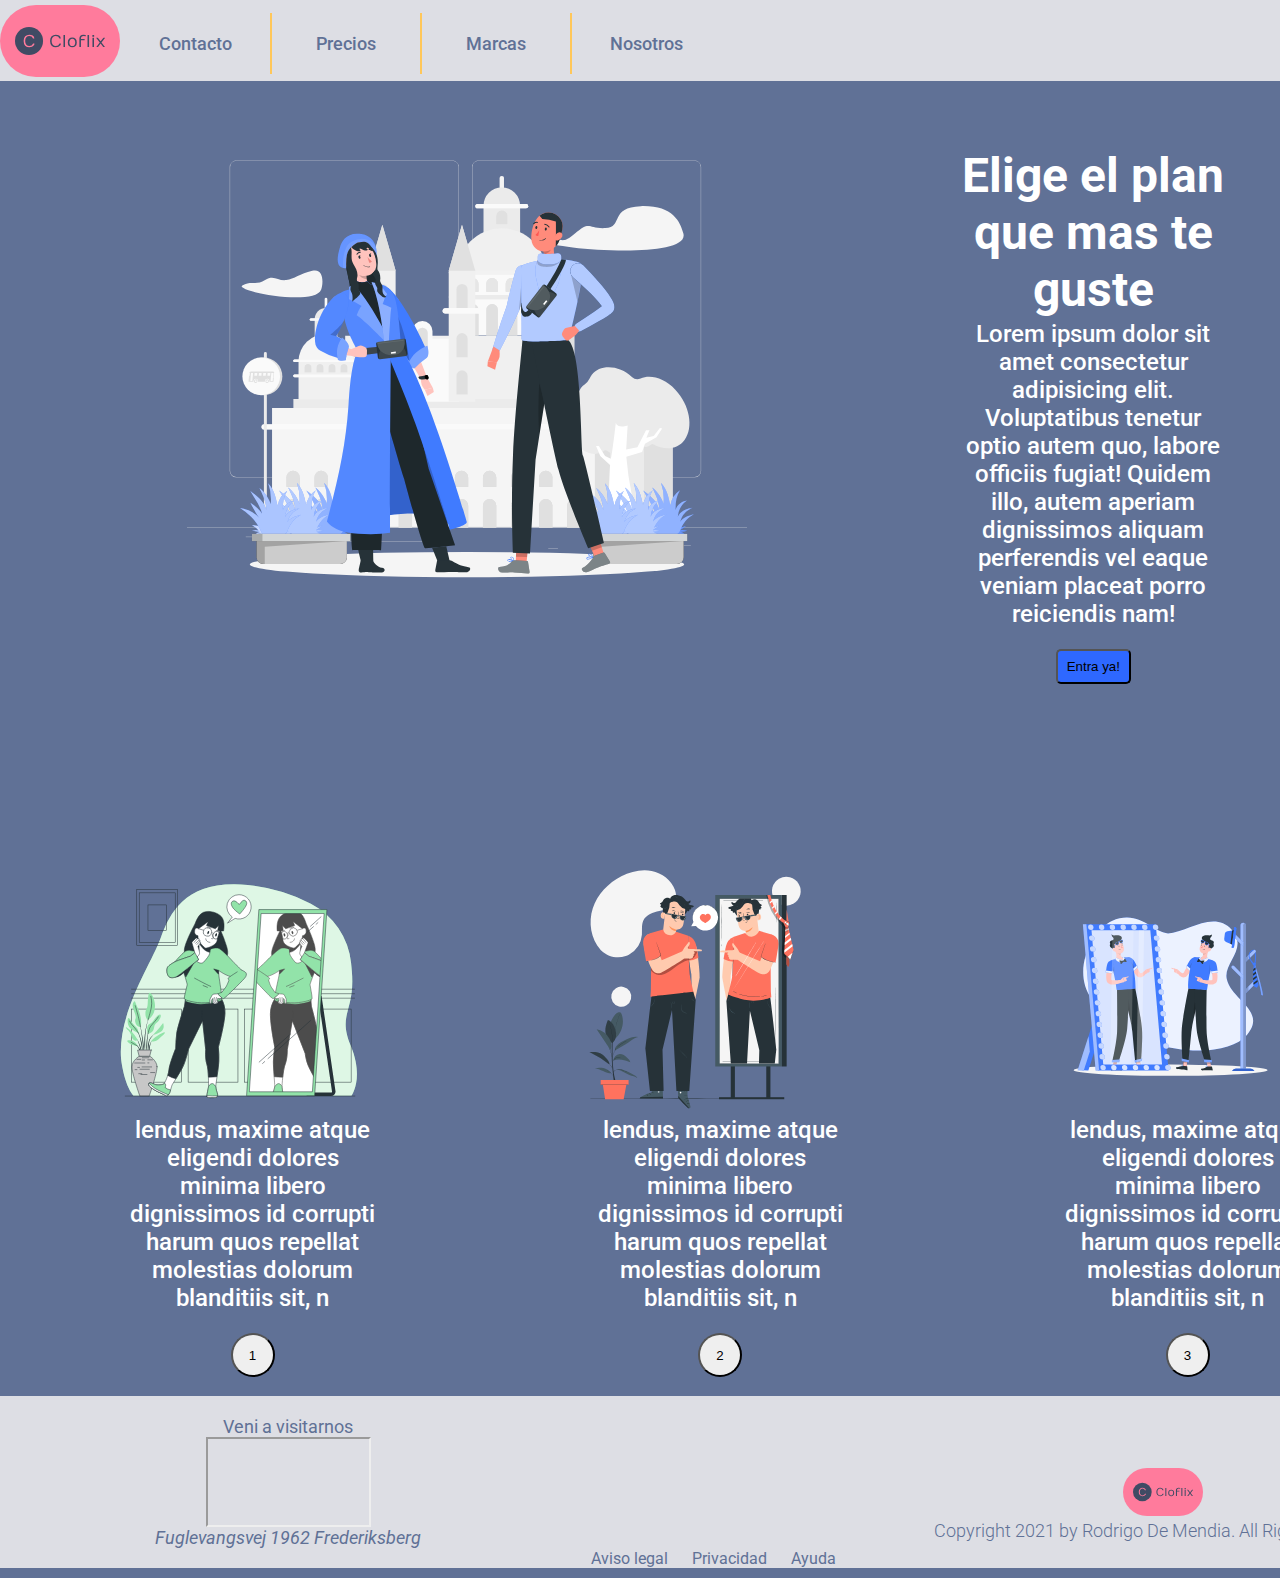
<file: index.html>
<!DOCTYPE html>
<html lang="en">
<head>
    <meta charset="UTF-8">
    <meta http-equiv="X-UA-Compatible" content="IE=edge">
    <meta name="viewport" content="width=device-width, initial-scale=1.0">
    <link
    rel="stylesheet"
    href="https://cdnjs.cloudflare.com/ajax/libs/animate.css/4.1.1/animate.min.css"/>
    <link rel="stylesheet" href="css/css.css">
    <link rel="preconnect" href="https://fonts.googleapis.com">
    <link rel="preconnect" href="https://fonts.gstatic.com" crossorigin>
    <link href="https://fonts.googleapis.com/css2?family=Fruktur&family=Mohave:ital,wght@0,300;1,500&family=Roboto:ital,wght@0,400;0,500;0,900;1,400;1,500&display=swap" rel="stylesheet">
    <title>Vestite</title>
</head>
<body class="container-grid">
    
        <header class="header">
            
                <nav class="header-nav">
                    
                    <ul class="ul">
                        <li><a href="index.html"><img class="logo animate__animated animate__backInRight" src="media/logo.svg"alt=""></a></li>   
                    </ul>

                    <ul class="ul animate__animated animate__rubberBand">
                        <li class="nav-li-1"><a href="Contacto.html">
                        Contacto</a></li>
                        <li class="nav-li"><a href="Precios.html">
                        Precios</a></li>
                        <li class="nav-li"><a href="Marcas.html">
                        Marcas</a></li>
                        <li class="nav-li"><a href="Nosotros.html">
                        Nosotros</a></li>
                    </ul>

                </nav>
        </header>
        
        <main class="main">

            <div class="container-inicio-1">
                <img class="imagen-principal animate__animated animate__backInUp" src="media/Waist bag-rafiki.svg" alt=""></img>
                <div class="texto-principal">
                    <h1 class="animate__animated animate__backInDown">Elige el plan que mas te guste</h1>
                    <p class="parrafo-index">Lorem ipsum dolor sit amet consectetur adipisicing elit. Voluptatibus tenetur optio autem quo, labore officiis fugiat! Quidem illo, autem aperiam dignissimos aliquam perferendis vel eaque veniam placeat porro reiciendis nam!
                    </p>
                    <br>
                    <div class="container-boton-animado">
                        <button class="boton-animado">Entra ya!</button>  
                    </div>
                </div>
        
            </div>
    
            <div class="container-inicio-2">
                <div class="container-index">          
                    <img class="imagen-index" src="media/Hight Self-esteem-bro.svg">
                    <p class="parrafo-index">lendus, maxime atque eligendi dolores minima libero dignissimos id corrupti harum quos repellat molestias dolorum blanditiis sit, n</p>
                    <br>
                    <button class="button-index">1</button>
                    <br>
                </div>
    
                <div class="container-index">
                    <img class="imagen-index" src="media/Hight Self-esteem-pana (1).svg">
                    <p class="parrafo-index">lendus, maxime atque eligendi dolores minima libero dignissimos id corrupti harum quos repellat molestias dolorum blanditiis sit, n</p>
                    <br>
                    <button class="button-index">2</button>
                    <br>
                </div>
                
                <div class="container-index">
                    <img class="imagen-index" src="media/Hight Self-esteem-rafiki (1).svg">
                    <p class="parrafo-index">lendus, maxime atque eligendi dolores minima libero dignissimos id corrupti harum quos repellat molestias dolorum blanditiis sit, n</p>
                    <br>
                    <button class="button-index">3</button><br>    
                </div>
            </div>       
            


        </main>
        
        <footer class="footer">
            
            <div class="mapa-lugar">     
                    <p>Veni a visitarnos</p>
                    <iframe id="mapaLugar"
                    src="https://www.google.com/maps/embed?pb=!1m18!1m12!1m3!1d2249.3686186340983!2d12.54407281549374!3d55.68257878053464!2m3!1f0!2f0!3f0!3m2!1i1024!2i768!4f13.1!3m3!1m2!1s0x465253a5d9f562ef%3A0xf253b30f7773efc5!2sFuglevangsvej%2C%201962%20Frederiksberg!5e0!3m2!1sen!2sdk!4v1636242075253!5m2!1sen!2sdk"></iframe>
                    <address>Fuglevangsvej 1962 Frederiksberg</address>
            </div>
                
            <div class="disclaimer">
                    <ul>
                        <li><a href=>Aviso legal</a></li>
                        <li><a href=>Privacidad</a></li>
                        <li><a href=>Ayuda</a></li>
                    </ul>
            </div>
            
            <div class="logo-copyright">    
                    <img class="logo-footer" src="media/logo.svg"></img>
                    <p>Copyright 2021 by Rodrigo De Mendia. All Rights Reserved.</p>                
            </div>
            
        </footer>

        <script src="assets/js/wow.min.js"></script>
        <script>
        new WOW().init();
        </script>    
</body>
</html>
</file>
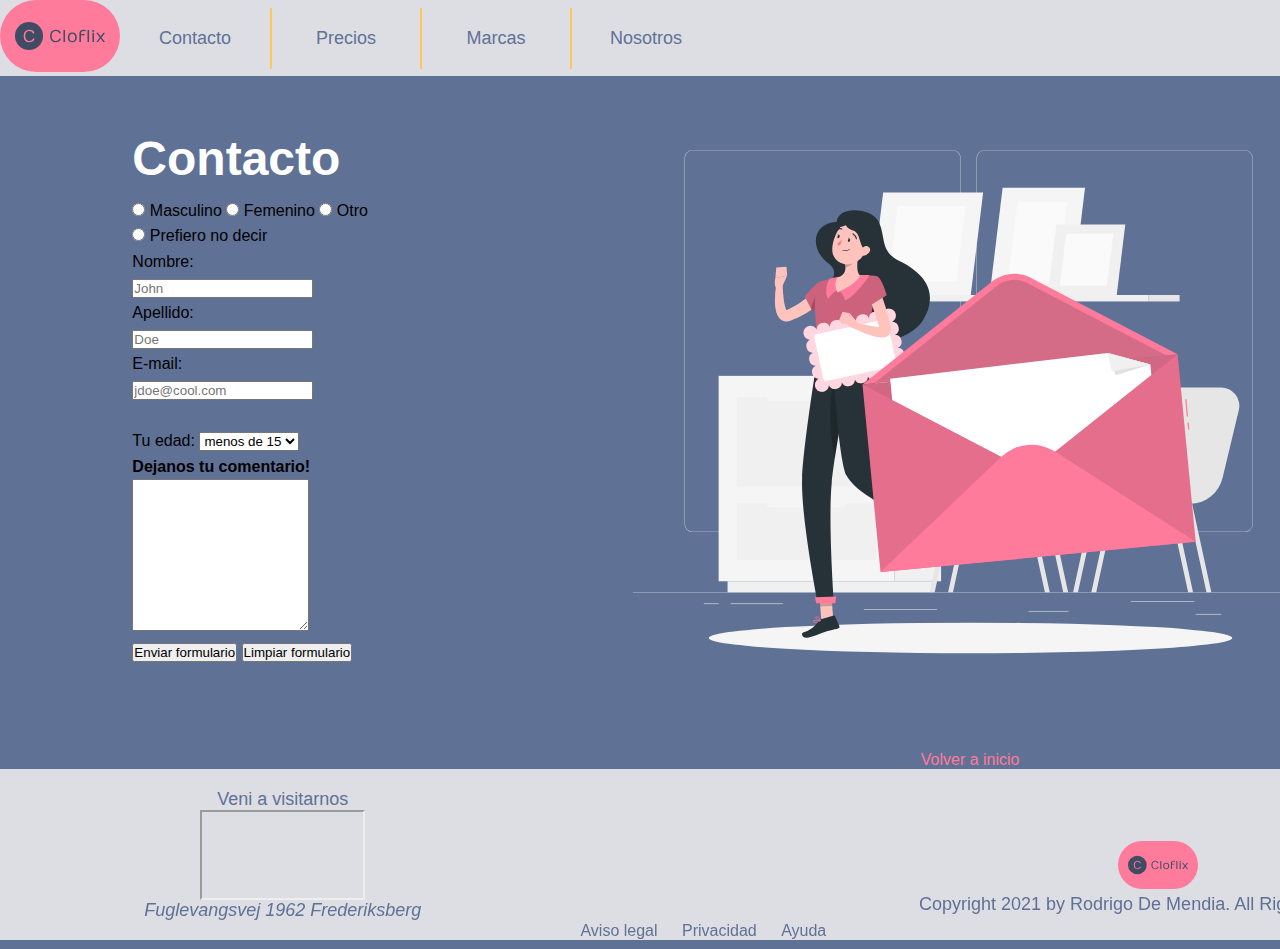
<file: Contacto.html>
<!DOCTYPE html>
<html lang="en">
<head>
    <meta charset="UTF-8">
    <meta http-equiv="X-UA-Compatible" content="IE=edge">
    <meta name="viewport" content="width=device-width, initial-scale=1.0">
    <title>Contacto</title>
    <link rel="shortcut icon" href="media/logo.png" type="image/x-icon">
    <link rel="preconnect" href="https://fonts.googleapis.com">
    <link rel="preconnect" href="https://fonts.gstatic.com" crossorigin>
    <link href="https://fonts.googleapis.com/css2?family=Fruktur&family=Mohave:ital,wght@0,300;1,500&display=swap" rel="stylesheet">
    <link rel="stylesheet" href="css/css.css">
</head>
    <body class="container-grid">
        
        <div class="header">
            
                <nav class="header-nav">
                    <ul class="ul">
                        <li><a href="index.html"><img class="logo" src="media/logo.svg"alt=""></a></li>   
                    </ul>
                    <ul class="ul">
                        <li class="nav-li-1"><a href="Contacto.html">
                        Contacto</a></li>
                        <li class="nav-li"><a href="Precios.html">
                        Precios</a></li>
                        <li class="nav-li"><a href="Marcas.html">
                        Marcas</a></li>
                        <li class="nav-li"><a href="Nosotros.html">
                        Nosotros</a></li>
                    </ul>   
                </nav>
        </div>
        
        <main class="main">
            <div class="main-contacto">
                <form class="form-contacto">
                    <h1>Contacto</h1>
                    <input id="Male" type="radio" name="gender" required>
                    <label for="Male" value="Male"> Masculino </label>
        
                    <input id="Female" type="radio" name="gender" required>
                    <label for="Female" value="Female"> Femenino </label>
        
                    <input id="other" type="radio" name="gender" required>
                    <label for="other" value="other"> Otro </label><br>
        
                    <input id="other" type="radio" name="gender" required>
                    <label for="other" value="other"> Prefiero no decir </label><br>
        
                    <label for="fname">Nombre:</label><br>
                    <input type="text" id="fname" name="fname" placeholder="John"><br>
        
                    <label for="lname">Apellido:</label><br>
                    <input type="text" id="lname" name="lname" placeholder="Doe"><br>
        
                    <label for="femail">E-mail:</label><br>
                    <input type="email" id="femail" name="femail" placeholder="jdoe@cool.com"><br><br>
                    
                    <label for="cars">Tu edad:</label>
        
                    <select name="edad" id="edad">
                        <option option value="menos de 15">menos de 15</option>
                        <option value="entre 15 y 25">entre 15 y 25</option>
                        <option value="entre 26 y 39">entre 26 y 39</option>
                        <option value="mas de 39">mas de 39</option>
                    </select>
                    
                    <h4>Dejanos tu comentario!</h4>
                    
                    <textarea name="paragraph" rows="10" columns="15"> </textarea><br>
                    
                    <input type="submit" value="Enviar formulario"/>
                    <input type="reset" value="Limpiar formulario"/>
                    
                </form>
            
                
                <div class="imagen-main-contacto">
                        <img class="imagen-contacto" src="media/Envelope-rafiki.svg" alt="">
                        <a class="volver-a-inicio" href="index.html">Volver a inicio</a>
                </div>
            </div>    
        </main>
                           
        <div class="footer">
            
            <div class="mapa-lugar">     
                    <p>Veni a visitarnos</p>
                    <iframe id="mapaLugar"
                    src="https://www.google.com/maps/embed?pb=!1m18!1m12!1m3!1d2249.3686186340983!2d12.54407281549374!3d55.68257878053464!2m3!1f0!2f0!3f0!3m2!1i1024!2i768!4f13.1!3m3!1m2!1s0x465253a5d9f562ef%3A0xf253b30f7773efc5!2sFuglevangsvej%2C%201962%20Frederiksberg!5e0!3m2!1sen!2sdk!4v1636242075253!5m2!1sen!2sdk"></iframe>
                    <address>Fuglevangsvej 1962 Frederiksberg</address>
            </div>
                
            <div class="disclaimer">
                    <ul>
                        <li><a href=>Aviso legal</a></li>
                        <li><a href=>Privacidad</a></li>
                        <li><a href=>Ayuda</a></li>
                    </ul>
            </div>
            
            <div class="logo-copyright">    
                    <img class="logo-footer" src="media/logo.svg"></img>
                    <p>Copyright 2021 by Rodrigo De Mendia. All Rights Reserved.</p>                
            </div>
            
        </div>

</body>
</html>
</file>
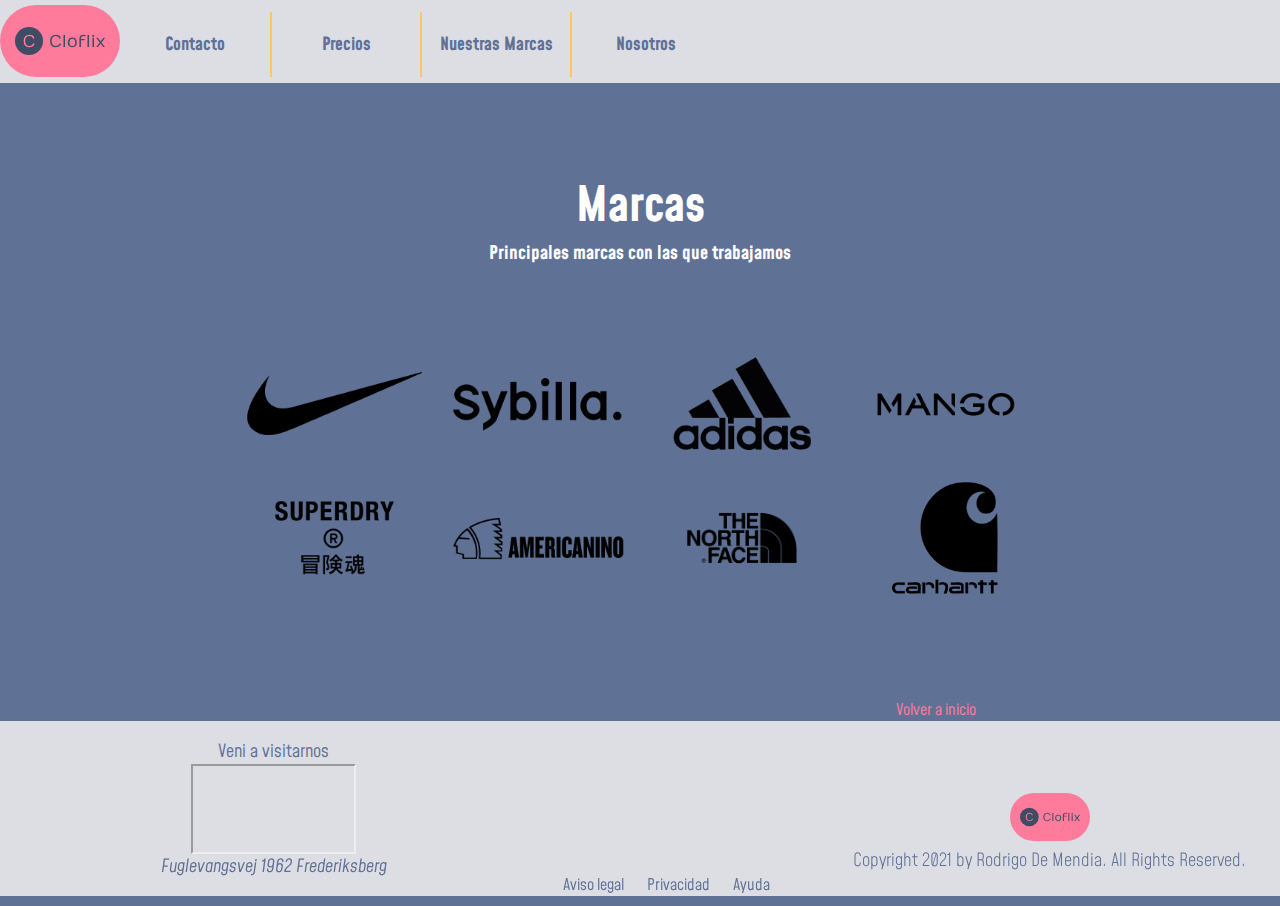
<file: Marcas.html>
<!DOCTYPE html>
<html lang="en">
<head>
    <meta charset="UTF-8">
    <meta http-equiv="X-UA-Compatible" content="IE=edge">
    <meta name="viewport" content="width=device-width, initial-scale=1.0">
    <title>Marcas</title>
    <link rel="shortcut icon" href="media/logo.svg" type="image/x-icon">
    <link rel="preconnect" href="https://fonts.googleapis.com">
    <link rel="preconnect" href="https://fonts.gstatic.com" crossorigin>
    <link href="https://fonts.googleapis.com/css2?family=Fruktur&family=Mohave:ital,wght@0,300;1,500&display=swap" rel="stylesheet">
    <link rel="stylesheet" href="css/css.css">
</head>
<body class="body-marcas">
    <header> 
            <nav class="header-nav">
                <ul class="ul">
                    <li><a href="index.html"><img class="logo" src="media/logo.svg"alt=""></a></li>   
                </ul>
                <ul class="ul">
                    <li class="nav-li-1"><a href="Contacto.html">
                    <strong>Contacto</strong></a></li>
                    <li class="nav-li"><a href="Precios.html">
                    <strong>Precios</strong></a></li>
                    <li class="nav-li"><a href="Marcas.html">
                    <strong>Nuestras Marcas</strong></a></li>
                    <li class="nav-li"><a href="Nosotros.html">
                    <strong>Nosotros</strong></a></li>
                </ul>   
            </nav>
    </header>
    
    <main>
        <div class="container-marcas">
            <div class="container-marcas-izquierda">
            <h1>Marcas</h1>
            <h3>Principales marcas con las que trabajamos</h3>
            
            <!-- <ul>
                <li class="lista-marcas">Dickies</li>
                <li class="lista-marcas">Carhart</li>
                <li class="lista-marcas">Timberland</li>
                <li class="lista-marcas">The North Face</li>
                <li class="lista-marcas">Barney Cools</li>
            </ul> -->
            <table class="tabla-marcas">
                <tr>
                    <td><img class="imagen-marcas" src="media/SIS-logo-nike-trans-rect.png" alt=""></td>
                    <td><img class="imagen-marcas" src="media/sybilla.png" alt=""></td>
                    <td><img class="imagen-marcas" src="media/adidas.png" alt=""></td>
                    <td><img class="imagen-marcas" src="media/mango.png" alt=""></td>
                </tr>
                <tr>
                    <td><img class="imagen-marcas" src="media/superdry.png" alt=""></td>
                    <td><img class="imagen-marcas" src="media/americanino.png" alt=""></td>
                    <td><img class="imagen-marcas" src="media/the-north-face-kepsar.png" alt=""></td>
                    <td><img class="imagen-marcas" src="media/carhartt logo.png" alt=""></td>
                </tr>
            </table>
            </div>
        </div>
        <a class="volver-a-inicio-marcas" href="index.html">Volver a inicio</a>
    </main>
    <footer class="footer">
            
        <div class="mapa-lugar">     
                <p>Veni a visitarnos</p>
                <iframe id="mapaLugar"
                src="https://www.google.com/maps/embed?pb=!1m18!1m12!1m3!1d2249.3686186340983!2d12.54407281549374!3d55.68257878053464!2m3!1f0!2f0!3f0!3m2!1i1024!2i768!4f13.1!3m3!1m2!1s0x465253a5d9f562ef%3A0xf253b30f7773efc5!2sFuglevangsvej%2C%201962%20Frederiksberg!5e0!3m2!1sen!2sdk!4v1636242075253!5m2!1sen!2sdk"></iframe>
                <address>Fuglevangsvej 1962 Frederiksberg</address>
        </div>
            
        <div class="disclaimer">
                <ul>
                    <li><a href=>Aviso legal</a></li>
                    <li><a href=>Privacidad</a></li>
                    <li><a href=>Ayuda</a></li>
                </ul>
        </div>
        
        <div class="logo-copyright">    
                <img class="logo-footer" src="media/logo.svg"></img>
                <p>Copyright 2021 by Rodrigo De Mendia. All Rights Reserved.</p>                
        </div>
        
    </footer        
</body>
</html>
</file>
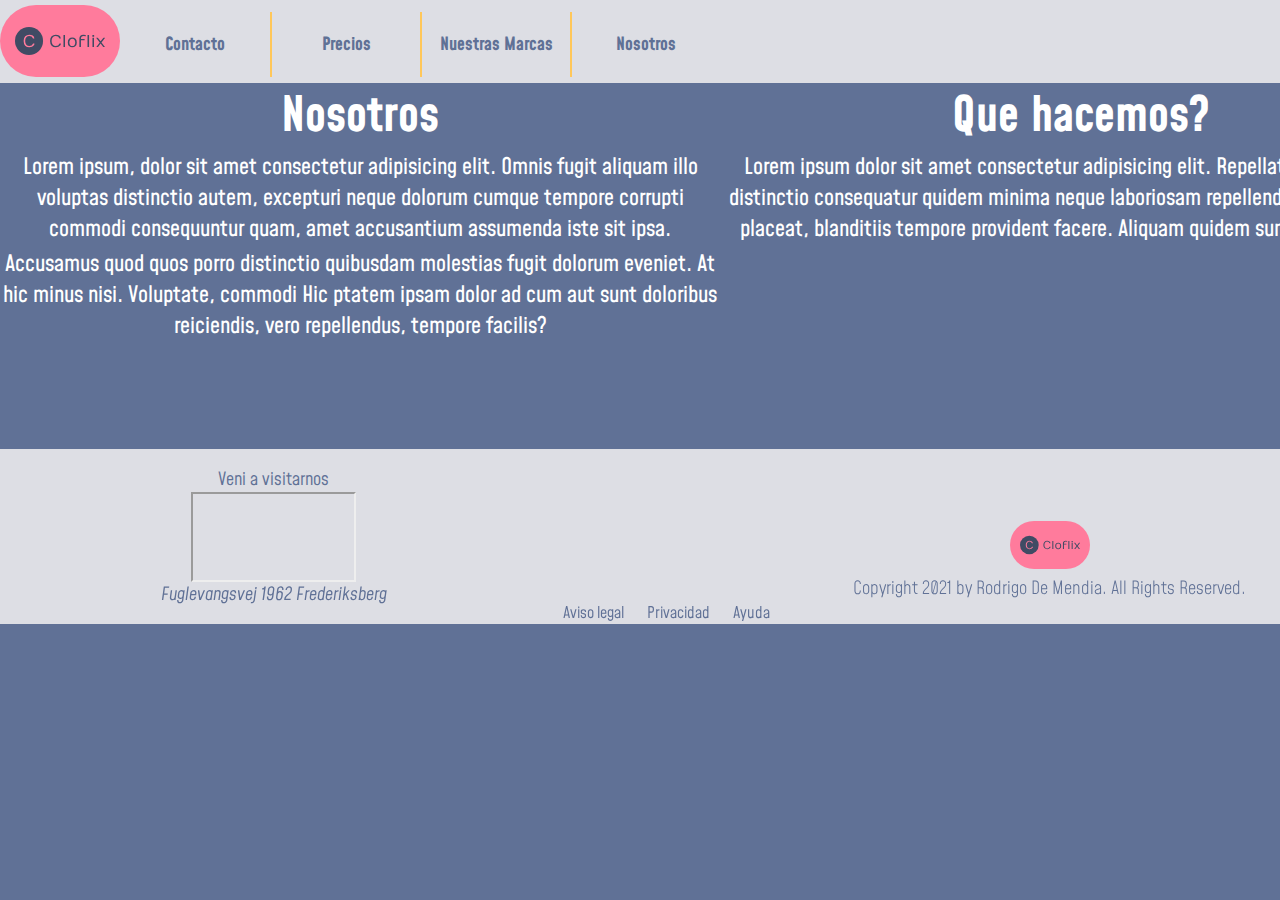
<file: Nosotros.html>
<!DOCTYPE html>
<html lang="en">
<head>
    <meta charset="UTF-8">
    <meta http-equiv="X-UA-Compatible" content="IE=edge">
    <meta name="viewport" content="width=device-width, initial-scale=1.0">
    <title>About us</title>
    <link rel="shortcut icon" href="media/logo.svg" type="image/x-icon">
    <link rel="preconnect" href="https://fonts.googleapis.com">
    <link rel="preconnect" href="https://fonts.gstatic.com" crossorigin>
    <link href="https://fonts.googleapis.com/css2?family=Fruktur&family=Mohave:ital,wght@0,300;1,500&display=swap" rel="stylesheet">
    <link rel="stylesheet" href="css/css.css">
</head>
<body class="body-nosotros">
    <header> 
         
        <nav class="header-nav">
            <ul class="ul">
                <li><a href="index.html"><img class="logo" src="media/logo.svg"alt=""></a></li>   
            </ul>
            <ul class="ul">
                <li class="nav-li-1"><a href="Contacto.html">
                <strong>Contacto</strong></a></li>
                <li class="nav-li"><a href="Precios.html">
                <strong>Precios</strong></a></li>
                <li class="nav-li"><a href="Marcas.html">
                <strong>Nuestras Marcas</strong></a></li>
                <li class="nav-li"><a href="Nosotros.html">
                <strong>Nosotros</strong></a></li>
            </ul>   
        </nav>


    </header>

    <main class="main-nosotros">
        
            <div class="container-izq-nosotros">
                <h1 class="h1-nosotros">Nosotros</h1>
                <p class="texto-nosotros">Lorem ipsum, dolor sit amet consectetur adipisicing elit. Omnis fugit aliquam illo voluptas distinctio autem, excepturi neque dolorum cumque tempore corrupti commodi consequuntur quam, amet accusantium assumenda iste sit ipsa.</p>
                <p class="texto-nosotros">Accusamus quod quos porro distinctio quibusdam molestias fugit dolorum eveniet. At hic minus nisi. Voluptate, commodi Hic ptatem ipsam dolor ad cum aut sunt doloribus reiciendis, vero repellendus, tempore facilis?</p>
            </div>
    
            <div class="container-der-nosotros">
                    <h1 class="h1-nosotros">Que hacemos?</h1>
                    <p class="texto-nosotros">Lorem ipsum dolor sit amet consectetur adipisicing elit. Repellat fuga, possimus distinctio consequatur quidem minima neque laboriosam repellendus aliquam aliquid placeat, blanditiis tempore provident facere. Aliquam quidem sunt mollitia nobis? </p>
                    <a class="volver-a-inicio-nosotros" href="index.html">Volver a inicio</a>
            </div>
        
    </main>
    <footer class="footer">
            
        <div class="mapa-lugar">     
                <p>Veni a visitarnos</p>
                <iframe id="mapaLugar"
                src="https://www.google.com/maps/embed?pb=!1m18!1m12!1m3!1d2249.3686186340983!2d12.54407281549374!3d55.68257878053464!2m3!1f0!2f0!3f0!3m2!1i1024!2i768!4f13.1!3m3!1m2!1s0x465253a5d9f562ef%3A0xf253b30f7773efc5!2sFuglevangsvej%2C%201962%20Frederiksberg!5e0!3m2!1sen!2sdk!4v1636242075253!5m2!1sen!2sdk"></iframe>
                <address>Fuglevangsvej 1962 Frederiksberg</address>
        </div>
            
        <div class="disclaimer">
                <ul>
                    <li><a href=>Aviso legal</a></li>
                    <li><a href=>Privacidad</a></li>
                    <li><a href=>Ayuda</a></li>
                </ul>
        </div>
        
        <div class="logo-copyright">    
                <img class="logo-footer" src="media/logo.svg"></img>
                <p>Copyright 2021 by Rodrigo De Mendia. All Rights Reserved.</p>                
        </div>
        
    </footer>
</body>
</html>
</file>
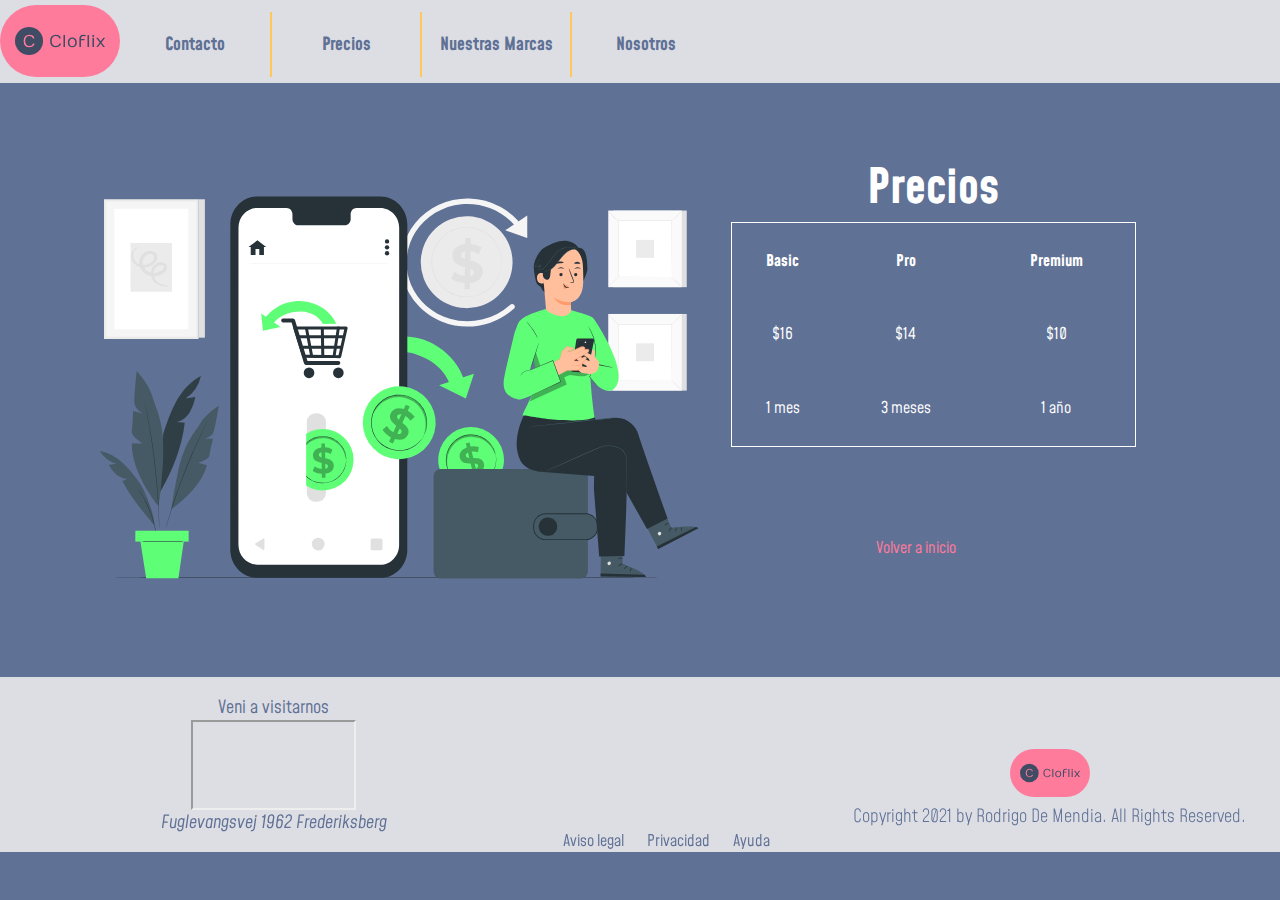
<file: Precios.html>
<!DOCTYPE html>
<html lang="en">
<head>
  <meta charset="UTF-8">
  <meta http-equiv="X-UA-Compatible" content="IE=edge">
  <meta name="viewport" content="width=device-width, initial-scale=1.0">
  <title>Precios</title>
  <link rel="shortcut icon" href="media/logo.svg" type="image/x-icon">
  <link rel="preconnect" href="https://fonts.googleapis.com">
  <link rel="preconnect" href="https://fonts.gstatic.com" crossorigin>
  <link href="https://fonts.googleapis.com/css2?family=Fruktur&family=Mohave:ital,wght@0,300;1,500&display=swap" rel="stylesheet">
  <link rel="stylesheet" href="css/css.css">
  </head>
  <body class="body-precios"> 
    <header> 
      <nav class="header-nav">
          <ul class="ul">
              <li><a href="index.html"><img class="logo" src="media/logo.svg"alt=""></a></li>   
          </ul>
          <ul class="ul">
              <li class="nav-li-1"><a href="Contacto.html">
              <strong>Contacto</strong></a></li>
              <li class="nav-li"><a href="Precios.html">
              <strong>Precios</strong></a></li>
              <li class="nav-li"><a href="Marcas.html">
              <strong>Nuestras Marcas</strong></a></li>
              <li class="nav-li"><a href="Nosotros.html">
              <strong>Nosotros</strong></a></li>
          </ul>   
      </nav>
    </header>
    <main>
      <div class="container-precios">
        
        <div class="container-imagen-precios">
          <img src="media/Refund-pana.svg" alt="">
        </div>
        
        <div class="container-tabla-precios">
          <h1 class="container-titulo-tabla-precios">Precios</h1>
          <table class="tabla-precios">
              <th>Basic</th>
              <th>Pro</th>
              <th>Premium</th>
              
              <tr>
                <td>$16</td>
                <td>$14</td>
                <td>$10</td>
              </tr>
              <tr>
                  <td>1 mes</td>
                  <td>3 meses</td>
                  <td>1 año</td>
              </tr>
          </table>
          <a class="volver-a-inicio-precios" href="index.html">Volver a inicio</a>
        </div>

      </div>
    </main>    
      
    <footer class="footer">
            
      <div class="mapa-lugar">     
              <p>Veni a visitarnos</p>
              <iframe id="mapaLugar"
              src="https://www.google.com/maps/embed?pb=!1m18!1m12!1m3!1d2249.3686186340983!2d12.54407281549374!3d55.68257878053464!2m3!1f0!2f0!3f0!3m2!1i1024!2i768!4f13.1!3m3!1m2!1s0x465253a5d9f562ef%3A0xf253b30f7773efc5!2sFuglevangsvej%2C%201962%20Frederiksberg!5e0!3m2!1sen!2sdk!4v1636242075253!5m2!1sen!2sdk"></iframe>
              <address>Fuglevangsvej 1962 Frederiksberg</address>
      </div>
          
      <div class="disclaimer">
              <ul>
                  <li><a href=>Aviso legal</a></li>
                  <li><a href=>Privacidad</a></li>
                  <li><a href=>Ayuda</a></li>
              </ul>
      </div>
      
      <div class="logo-copyright">    
              <img class="logo-footer" src="media/logo.svg"></img>
              <p>Copyright 2021 by Rodrigo De Mendia. All Rights Reserved.</p>                
      </div>
      
    </footer>        
  </body>
  </html>
</file>
<file: css/css.css>
/* selectores generales */
* {
	margin: 0;
	padding: 0;
	box-sizing: border-box;
}
.container {
	display: flex;
	flex-direction: row;
}
.nav-li:hover {
	background-color:black;
}
.nav-li-1:hover {
	background-color:black;
}
a {
	color: #607196;
	text-decoration: none;
	list-style: none;
}
li {
    list-style: none;
}
.volver-a-inicio-precios {
	color: #FF7B9C ;
	margin-top: 10vh;
	margin-left: 15vh;
	max-width: 100px;
}
.volver-a-inicio {
	color: #FF7B9C ;
}
a:hover {
	color: pink;
}
h1 {
	font-weight: bolder;
	font-size: 3rem;
    color: white;
}




/* selectores header */
header {
	background-color:#DDDEE4;
	padding-top: 5px;
	
}
.header-nav {
	display: flex;
	justify-content: space-between;
	padding-right: 75vh;
}
.ul {
	display: flex;
	flex-direction: row;
	align-items: center;
	justify-content: space-between;
}
.nav-li {
	border-left: 2px solid #FFC759;
	padding: 20px 16px;
	text-align: center;
	justify-content: center;
	display: flex;
	font-size: 16px;
    font-weight: 500;
	width: 150px;
}
.nav-li-1 {
	padding: 20px 16px;
	text-align: center;
	justify-content: center;
	display: flex;
	font-size: 16px;
    font-weight:500;
	/* width: 150px; */
}








/* selectores index */
.body-index {
	font-family: 'Mohave', sans-serif;
	background-color: #607196;
	color: white;
}
.logo {
	height: 4.5rem;
	border-radius: 2.25rem;
}
.container-inicio-1 {
	display: flex;
	justify-content: space-evenly;
    padding-top: 2vh;
}
.container-inicio-2 {
	display: flex;
	justify-content: space-evenly;
    padding-top: 20vh;
}   
.container-index {
	display: flex;
	flex-direction: column;
    justify-content: center;
	width: 430px;
	/*  Prueba 
	 	margin: 4px; 
	 	padding: 2px;
	 	border: 1px solid #960404;*/
}
.main-index {
	color: #5d5e61;
	padding: 15px;
	display: flex;
}
.imagen-principal {
	height: 35rem;
}
.texto-principal {
	display: flex;
	flex-direction: column;
	width: 20rem;
	/* justify-content: center; */
	text-align: center;
	padding-top: 3rem;
}
.imagen-index {
	display: flex;
	/* margin-left: auto;
	margin-right: auto; */
	width: 400px;
	height: 250px;
	border-radius: 6rem;
	/* borde Practica
	border: 3px solid black; */	
}
.parrafo-index {
	width: 260px;
	padding: 2px;
	text-align: center;
	margin-left: auto;
	margin-right: auto;
	font-weight: 500;
	color: white;
	font-size: 1.5rem;
}
.button-index {
	width: 44px;
	height: 44px;
	display: block;
	margin-left: auto;
	margin-right: auto;
	border-radius: 30px;
	background: color #A4ADC2;
	transition-property: all;
	transition-duration: 0.5s;
	transition-timing-function: linear;	
}
.button-index:hover {
	background-color: #FF7B9C;
	width: 50px;
	height: 50px;
	border-radius: 25px;
}
.container-pen {
	height: 17vh;
	display: flex;
	justify-content:center;
	align-items: center;
}
















/* selectores header */
header {
	background-color: #DDDEE4;
	padding-top: 5px;
}
.header-nav {
	display: flex;
	justify-content: space-between;
	padding-right: 80vh;
}
.ul {
	display: flex;
	flex-direction: row;
	align-items: center;
	justify-content: space-between;
}
.nav-li {
	border-left: 2px solid #FFC759;
	padding: 20px 16px;
	text-align: center;
	justify-content: center;
	display: flex;	
	font-size: 18px;
	width: 150px;
}
.nav-li-1 {
	padding: 20px 16px;
	text-align: center;
	justify-content: center;
	display: flex;
	font-size: 18px;
	width: 150px;
} 









/* selectores contacto */
.imagen-contacto {
	width: 75vh;
	/* transform: rotate(90deg);
	transform: scaleX(-1); */
}

.imagen-main-contacto {
	display: flex;
	flex-direction: column;
	text-align: center;
}
.form-contacto {
	padding-top: 5vh;
	line-height: 1.6;
}
.main-contacto {
    background-color: #607196;
    grid-area: main;
    height: auto;
	display: flex;
	flex-direction: row;
	justify-content: space-around;
}








/* selectores marcas*/
.body-marcas {
	font-family: 'Mohave', sans-serif;
	color: white;
	background-color: #607196;
}
.container-marcas {
	display: flex;
	justify-content: center;
	padding: 10vh;
}
.container-marcas-izquierda {
	display: flex;
	flex-direction: column;
	text-align: center;
}
.tabla-marcas {
	padding-top: 8vh;
}
.imagen-marcas {
	height: 14vh;
}
.h3-marcas {
	padding-left: 25px;
}
.volver-a-inicio-marcas {
	color: #FF7B9C ;
	display: block;
	justify-content: end;
	padding-left: 70%;
}
.lista-marcas {
	padding-left: 25px;
}
/* selectores precios*/
.body-precios {
	font-family: 'Mohave', sans-serif;
	color: white;
	text-align: center;
	background-color: #607196;
}
.container-precios {
	display: flex;
	justify-content: space-around;
	/* padding-right: 20vh;
	padding-bottom: 15vh;
	padding-top: 15vh; */
	padding: 8vh 16vh 8vh 6vh;
}
.container-tabla-precios {
	display: flex;
	flex-direction: column;
}
.container-titulo-tabla-precios {
	display: flex;
	justify-content: center;	
}
.container-imagen-precios {
	display: flex;
	height: 50vh;
}
.tabla-precios {
	/* margin-left: auto;
	margin-right: auto; */
	border: 1px solid #ffffff;
	width: 45vh;
	height: 25vh;
}	
.main-precios {
	display: flex;
	justify-content: center;
}












/* selectores nosotros */
.body-nosotros {
	font-family: 'Mohave', sans-serif;
	color: white;
	background-color: #607196;
}
.main-nosotros {
	display: flex;
	flex-direction: row;
	justify-content: space-around;

}
.container-izq-nosotros {
	display: flex;
	flex-direction: column;

}
.container-der-nosotros {
	display: flex;
	flex-direction: column;	
}
.h1-nosotros {
	text-align: center;
}
.texto-nosotros {
	width: 80vh;
	padding: 2px;
	text-align: center;
	margin-left: auto;
	margin-right: auto;
	font-weight: 500;
	color: white;
	font-size: 1.4rem;
}
.volver-a-inicio-nosotros {
	padding-left: 65vh;
	padding-top: 20vh;
	color: #FF7B9C;
}
















/* selectores footer */
.logo-footer {
	height: 3rem;
	border-radius: 1.5rem;
}

.footer {
    display: flex;
    grid-area: footer;
    background-color: #DDDEE4;
    grid-gap: 40px;
	justify-content: space-evenly;
}
.footer > div {
    background-color:  #DDDEE4;
    text-align: center;
    /* padding: 0px; */
}
.mapa-lugar {
    display: flex;
	flex-direction: column;
    font-size: 18px;
    padding-left: 80px;
    width: 400px;
    color: #607196;
	justify-content: center;
	align-items: center;
}
.disclaimer {
    display: flex;
	flex-direction: column;
	font-size: 16px;
    text-align: center;
	align-content: center;
    padding-top: 17vh;
    padding-left: 45px;    
}
.logo-copyright {
    font-size: 18px;
    color: #607196;
    font-weight: 300;
    padding-top: 8vh;
      
}
#mapaLugar {
	width: 165px; 
	height: 90px;
}

.disclaimer > ul > li {
    list-style-type: none;
    display: inline;
    padding: 10px;
}














/* parte del grid */

.main {
    background-color: #607196;
    grid-area: main;
    height: auto;
}
.logo {
	height: 4.5rem;
	border-radius: 2.25rem;
}
.header {
    background-color:#DDDEE4;
    grid-area: header;
    height: auto;
}
.container-grid {
    display: grid;
    background-color: #607196;
    font-family: 'Roboto', sans-serif;
    grid-gap: 0px;
    grid-template-areas:
    'header header header header header header'
    'main main main main main main'
    'footer footer footer footer footer footer';
}








/* transiciones */
.boton-animado {
	background-color: #2E68FF;
	height: 35px;
	width: 75px;
	border-radius: 5px;
	transition-property: width, height;
  	transition-duration: 0.5s;	
}



.boton-animado:hover {
	height: 40px;
	width: 80px;
	transition: [transition-property] [transition-duration] [transition-timing-function] [transition-delay];
	background-color: #FF7B9C;
}









/* media queries index */

@media only screen and (max-width: 768px) {
    .header-nav
    {flex-direction: column;
    margin: 0;
    padding-right: 0;
    }
}
@media only screen and (max-width: 768px) {
    .ul
    {flex-direction: column;
        
    }
    
}

@media only screen and (max-width: 768px) {
    .nav-li
    {border: none;
    }
    
}
@media only screen and (max-width: 768px) {
    .container-index
    {margin-left: auto;
        margin-right: auto;
	}
    }
@media only screen and (max-width: 768px) {
    .texto-principal
    {margin-left: auto;
     margin-right: auto;
    } 
}
@media only screen and (max-width: 768px) {
    .imagen-index
    {
    margin-left: auto;
    margin-right: auto;
    }
  }
@media only screen and (max-width: 768px) {
    .button-index
    {
    margin-left: auto;
    margin-right: auto;
    }
    
  }
@media only screen and (max-width: 768px) {
    .parrafo-index
    {margin: auto;
       }
  }
@media only screen and (max-width: 768px) {
    .container-inicio-1
    {
    flex-direction: column;
    margin: auto;
    /* padding-left: 170px; */
    
}
@media only screen and (max-width: 768px) {
    .imagen-principal
    {
    height: 30rem;
    padding-left: 0px;
	}
}  
@media only screen and (max-width: 768px) {
    .container-inicio-2 {
    flex-direction: column;
    margin-left: auto;
    margin-right: auto;
    }
  }
@media only screen and (max-width: 768px) {
    .footer {
    display: flex;
    flex-direction: column;
    margin-left:auto;
    margin-right: auto;
	}
}    
@media only screen and (max-width: 768px) {
    .disclaimer {
        padding: 10px;
        margin: 0;
	}
    }
@media only screen and (max-width: 768px) {
    .mapa-lugar {
        margin: auto;
        padding-left: 0;
        padding-top: 15px;
	}
    }
@media only screen and (max-width: 768px) {
    .logo-copyright {
        padding-top: 0;
	}
    }

/* fin */
</file>
